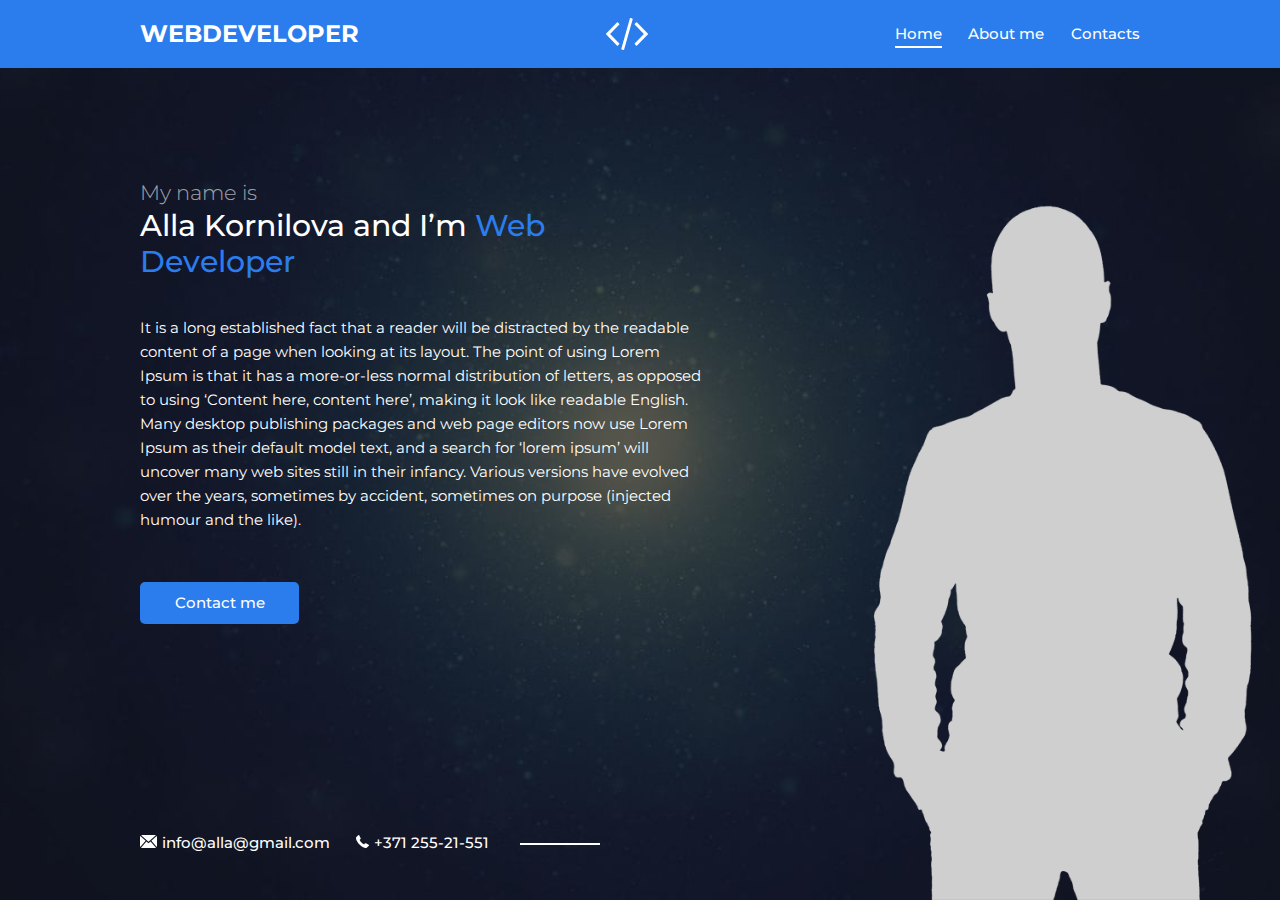
<file: index.html>
<!DOCTYPE html>
<html lang="en">

<head>
    <meta charset="UTF-8">
    <meta http-equiv="X-UA-Compatible" content="IE=edge">
    <meta name="viewport" content="width=device-width, initial-scale=1.0">
    <link rel="preconnect" href="https://fonts.gstatic.com">
    <link href="https://fonts.googleapis.com/css2?family=Montserrat:wght@300;400;500;700&display=swap" rel="stylesheet">
    <link rel="stylesheet" href="./css/style.css">
    <link rel="shortcut icon" href="img/favicon.png" type="image/png">
    <title>Personal Folio</title>
</head>

<body>
    <div class="page">
        <!-- header -->
        <header class="header">
            <div class="container">
                <div class="header-inner">
                    <a href="index.html" class="header-brand">
                        Webdeveloper
                    </a>
                    <div class="header-logo">
                        <img src="./img/code.svg" alt="logo">
                    </div>
                    <nav class="header-nav">
                        <a class="header-nav-link is-active" href="index.html">Home</a>
                        <a class="header-nav-link" href="about.html">About me</a>
                        <a class="header-nav-link" href="contacts.html">Contacts</a>
                    </nav>
                </div>
            </div>
            <!-- /.container -->
        </header>
        <div class="container">
            <!-- main -->
            <main class="content">
                <small class="subtitle">My name is</small>
                <h1 class="title">Alla Kornilova and I’m <span>Web Developer</span></h1>
                <div class="text">
                    <p>
                        It is a long established fact that a reader will be distracted by the readable content of a page when looking at its layout. The point of using Lorem Ipsum is that it has a more-or-less normal distribution of letters, as opposed to using ‘Content here,
                        content here’, making it look like readable English. Many desktop publishing packages and web page editors now use Lorem Ipsum as their default model text, and a search for ‘lorem ipsum’ will uncover many web sites still in their
                        infancy. Various versions have evolved over the years, sometimes by accident, sometimes on purpose (injected humour and the like).
                    </p>
                </div>
                <a class="btn" href="contacts.html">Contact me</a>
            </main>
        </div>
        <!-- footer -->
        <footer class="footer">
            <div class="container">
                <div class="contacts">
                    <a class="contacts-link" href="mailto:info@dmitry@gmail.com">
                        <img class="contacts-icon" src="./img/mail.svg" alt="mail">info@alla@gmail.com
                    </a>
                    <a class="contacts-link" href="tel:+37125521551">
                        <img class="contacts-icon" src="./img/phone.svg" alt="phone">+371 255-21-551</a>
                </div>
            </div>
        </footer>
        <img class="author" src="./img/me.png" alt="my-foto">
    </div>
    <!-- /.page -->
</body>

</html>
</file>
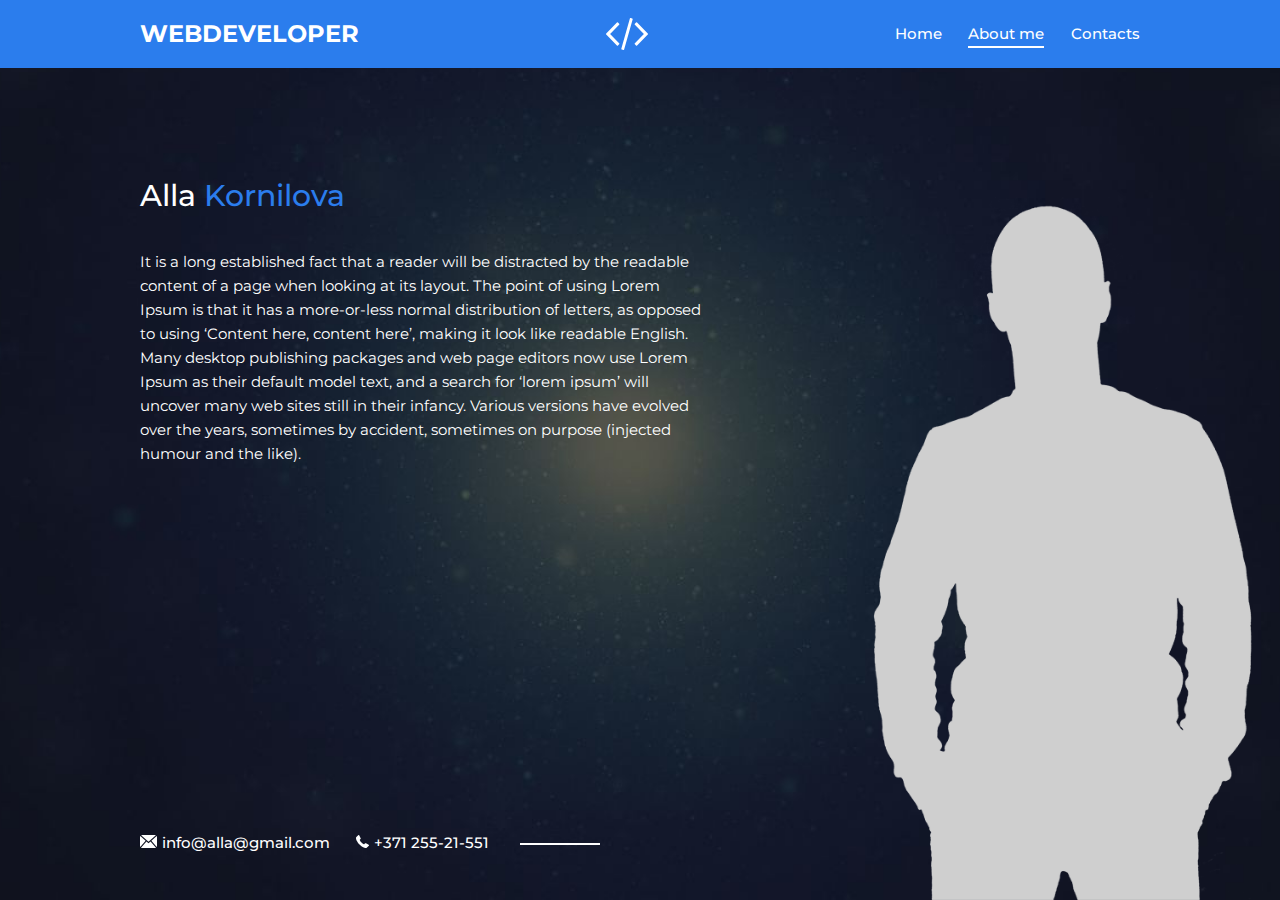
<file: about.html>
<!DOCTYPE html>
<html lang="en">

<head>
    <meta charset="UTF-8">
    <meta http-equiv="X-UA-Compatible" content="IE=edge">
    <meta name="viewport" content="width=device-width, initial-scale=1.0">
    <link rel="preconnect" href="https://fonts.gstatic.com">
    <link href="https://fonts.googleapis.com/css2?family=Montserrat:wght@300;400;500;700&display=swap" rel="stylesheet">
    <link rel="stylesheet" href="./css/style.css">
    <link rel="shortcut icon" href="img/favicon.png" type="image/png">
    <title>Personal Folio</title>
</head>

<body>
    <div class="page">
        <!-- header -->
        <header class="header">
            <div class="container">
                <div class="header-inner">
                    <a href="index.html" class="header-brand">
                     Webdeveloper
                 </a>
                    <div class="header-logo">
                        <img src="./img/code.svg" alt="logo">
                    </div>
                    <nav class="header-nav">
                        <a class="header-nav-link" href="index.html">Home</a>
                        <a class="header-nav-link is-active" href="about.html">About me</a>
                        <a class="header-nav-link" href="contacts.html">Contacts</a>
                    </nav>
                </div>
            </div>
            <!-- /.container -->
        </header>
        <div class="container">
            <!-- main -->
            <main class="content">

                <h1 class="title">Alla <span>Kornilova</span></span>
                </h1>
                <div class="text">
                    <p>
                        It is a long established fact that a reader will be distracted by the readable content of a page when looking at its layout. The point of using Lorem Ipsum is that it has a more-or-less normal distribution of letters, as opposed to using ‘Content here,
                        content here’, making it look like readable English. Many desktop publishing packages and web page editors now use Lorem Ipsum as their default model text, and a search for ‘lorem ipsum’ will uncover many web sites still in their
                        infancy. Various versions have evolved over the years, sometimes by accident, sometimes on purpose (injected humour and the like).
                    </p>
                </div>
            </main>
        </div>
        <!-- footer -->
        <footer class="footer">
            <div class="container">
                <div class="contacts">
                    <a class="contacts-link" href="mailto:info@dmitry@gmail.com">
                        <img class="contacts-icon" src="./img/mail.svg" alt="mail">info@alla@gmail.com
                    </a>
                    <a class="contacts-link" href="tel:+37125521551">
                        <img class="contacts-icon" src="./img/phone.svg" alt="phone">+371 255-21-551</a>
                </div>
            </div>
        </footer>
        <img class="author" src="./img/me.png" alt="my-foto">
    </div>
    <!-- /.page -->
</body>

</html>
</file>
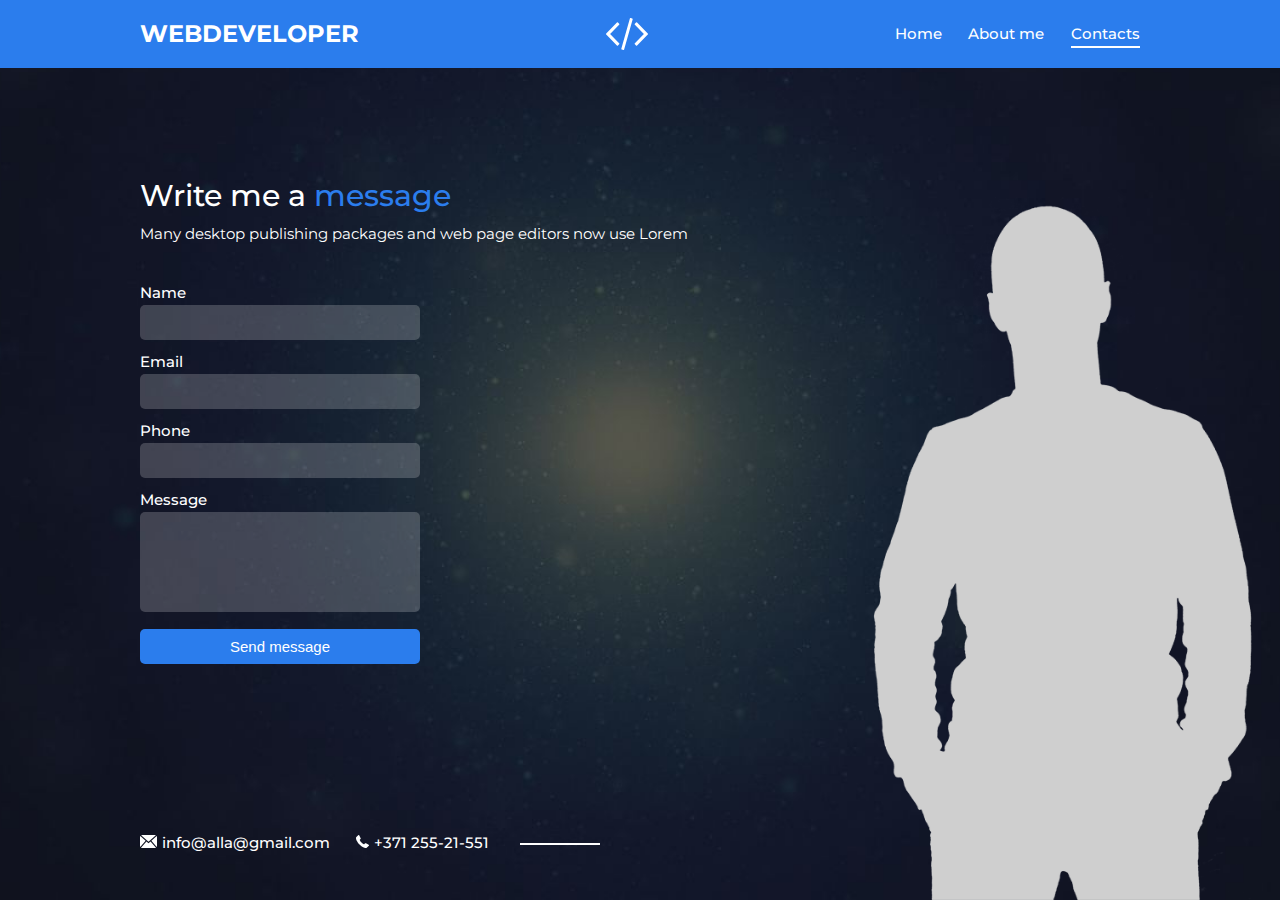
<file: contacts.html>
<!DOCTYPE html>
<html lang="en">

<head>
    <meta charset="UTF-8">
    <meta http-equiv="X-UA-Compatible" content="IE=edge">
    <meta name="viewport" content="width=device-width, initial-scale=1.0">
    <link rel="preconnect" href="https://fonts.gstatic.com">
    <link href="https://fonts.googleapis.com/css2?family=Montserrat:wght@300;400;500;700&display=swap" rel="stylesheet">
    <link rel="stylesheet" href="./css/style.css">
    <link rel="shortcut icon" href="img/favicon.png" type="image/png">
    <meta name="description" content="">
    <meta name="keywords" content="создание сайтов, создание сайтов на заказ ">
    <title>Personal Folio</title>
</head>

<body>
    <div class="page">
        <!-- header -->
        <header class="header">
            <div class="container">
                <div class="header-inner">
                    <a href="index.html" class="header-brand">
                        Webdeveloper
                    </a>
                    <div class="header-logo">
                        <img src="./img/code.svg" alt="logo">
                    </div>
                    <nav class="header-nav">
                        <a class="header-nav-link" href="index.html">Home</a>
                        <a class="header-nav-link" href="about.html">About me</a>
                        <a class="header-nav-link is-active" href="contacts.html">Contacts</a>
                    </nav>
                </div>
            </div>
            <!-- /.container -->
        </header>
        <div class="container">
            <!-- main -->
            <main class="content">
                <h1 class="title title--contacts">Write me a <span>message</span></h1>
                <div class="text text--contacts">
                    <p>
                        Many desktop publishing packages and web page editors now use Lorem
                    </p>
                </div>
                <form class="form" action="/" method="post">
                    <label for="name">Name</label>
                    <input class="input-form" type="text" id="name">
                    <label for="email">Email</label>
                    <input class="input-form" type="email" id="name">
                    <label for="phone">Phone</label>
                    <input class="input-form" type="tel" id="name">
                    <label for="message">Message</label>
                    <textarea class="input-form input-form--textarea" name="message" id="message"></textarea>
                    <button type="submit" class="btn btn--submit">Send message</button>
                </form>
            </main>
        </div>
        <!-- footer -->
        <footer class="footer">
            <div class="container">
                <div class="contacts">
                    <a class="contacts-link" href="mailto:info@dmitry@gmail.com">
                        <img class="contacts-icon" src="./img/mail.svg" alt="mail">info@alla@gmail.com
                    </a>
                    <a class="contacts-link" href="tel:+37125521551">
                        <img class="contacts-icon" src="./img/phone.svg" alt="phone">+371 255-21-551</a>
                </div>
            </div>
        </footer>
        <img class="author" src="./img/me.png" alt="my-foto">
    </div>
    <!-- /.page -->
</body>

</html>
</file>
<file: css/style.css>
html {
        font-size: 15px;
        box-sizing: border-box;
        --primarydark: #2B7DED;
        --primarylight: #fff;
        --secondarydark: rgb(101, 176, 247);
        --secondarylight: #FFFFFF;
    }
    
    *,
     ::before,
     ::after {
        box-sizing: inherit;
    }
    
    body {
        margin: 0;
        background-color: var(--primarylight);
        font-family: 'Montserrat', sans-serif;
        font-size: 1rem;
        line-height: 1.6;
    }
    
    h1,
    h2,
    h3,
    h4,
    h5,
    h6 {
        margin: 0;
    }
    
    p {
        margin: 0 0 10px;
    }
    
    .container {
        width: 100%;
        margin: 0 auto;
        max-width: 1030px;
        padding: 0 1rem;
    }
    /* page */
    
    .page {
        width: 100%;
        height: 100vh;
        min-height: 770px;
        background: #000 url(../img/bg.jpg) no-repeat center;
        background-size: cover;
        position: relative;
        overflow: hidden;
    }
    /* header */
    
    .header {
        background: var(--primarydark);
        padding: 1rem 0;
    }
    
    .header-inner {
        display: flex;
        justify-content: space-between;
        align-items: center;
    }
    
    .header-brand {
        font-size: 1.6rem;
        font-weight: 700;
        color: var(--primarylight);
        text-transform: uppercase;
        text-decoration: none;
    }
    /* убираем отступ у логотипа, т.е. встроенные стили*/
    
    .header-logo img {
        display: block;
    }
    
    .header-nav-link {
        font-size: 1rem;
        font-weight: 500;
        color: var(--primarylight);
        text-decoration: none;
        transition: color 0.2s linear;
    }
    
    .header-nav a+a {
        margin-left: 1.5rem;
    }
    
    .header-nav-link:hover {
        color: var(--secondarydark);
    }
    
    .header-nav-link.is-active {
        position: relative;
    }
    
    .header-nav-link.is-active::after {
        content: "";
        position: absolute;
        width: 100%;
        height: 2px;
        background-color: var(--primarylight);
        left: 0;
        bottom: -5px;
    }
    /* content */
    
    .content {
        width: 100%;
        max-width: 37.6rem;
        margin-top: 7.3333rem;
    }
    
    .subtitle {
        font-size: 1.4rem;
        font-weight: 300;
        color: rgba(255, 255, 255, 0.6);
        line-height: 1.4;
    }
    
    .title {
        margin-bottom: 2.4rem;
        font-size: 2rem;
        font-weight: 500;
        color: var(--primarylight);
        line-height: 1.2;
    }
    
    .title>span {
        color: var(--primarydark);
    }
    
    .text {
        font-size: 1rem;
        font-weight: 400;
        color: var(--primarylight);
        margin-bottom: 3.3333rem;
    }
    /* button */
    
    .btn {
        display: inline-block;
        font-size: 1rem;
        font-weight: 500;
        color: var(--primarylight);
        text-decoration: none;
        background-color: var(--primarydark);
        padding: 0.6rem 2.3rem;
        border-radius: 5px;
        transition: background-color 0.2s linear;
    }
    
    .btn:hover {
        background-color: var(--secondarydark);
    }
    
    .btn.btn--submit {
        width: 100%;
        border: none;
        outline: none;
    }
    /* author-foto */
    
    .author {
        position: absolute;
        right: 1.3rem;
        bottom: 0;
    }
    /* footer */
    
    .footer {
        width: 100%;
        position: absolute;
        bottom: 3rem;
        left: 0;
    }
    /* contacts */
    
    .contacts-link {
        font-size: 1rem;
        font-weight: 500;
        color: var(--primarylight);
        text-decoration: none;
    }
    
    .contacts-link:hover {
        text-decoration: underline;
    }
    
    .contacts a+a {
        margin-left: 1.5rem;
    }
    
    .contacts-icon {
        margin-right: 0.3rem;
    }
    
    .contacts-link:last-child {
        position: relative;
    }
    
    .contacts-link:last-child::after {
        content: "";
        display: block;
        position: absolute;
        width: 5.3333rem;
        height: 2px;
        background-color: var(--primarylight);
        left: 100%;
        top: 10px;
        margin-left: 31px;
    }
    /* contacts page */
    
    .title.title--contacts {
        margin-bottom: 0.5rem;
    }
    
    .text.text--contacts {
        margin-bottom: 2.3333rem;
    }
    /* form */
    
    .form {
        width: 280px;
        font-size: 1rem;
        font-weight: 500;
        color: var(--primarylight);
    }
    
    .input-form {
        width: 100%;
        height: 35px;
        border: none;
        border-radius: 5px;
        margin-bottom: 10px;
        background: rgba(255, 255, 255, .2);
        color: var(--primarylight);
        letter-spacing: 1px;
        outline: none;
    }
    
    .input-form.input-form--textarea {
        min-height: 100px;
        resize: none;
    }
    /* media */
    /* меньше чем портретная ориентация айпада */
    
    @media (max-width: 1000px) {
        .author {
            right: -180px;
        }
    }
    
    @media (max-width: 767px) {
        .page {
            min-height: 100vh;
            height: auto;
            padding-bottom: 1rem;
        }
        .header-logo {
            display: none;
        }
        .header-brand {
            font-size: 1.2rem;
        }
        .content {
            margin-top: 3.3333rem;
            margin-bottom: 3.3333rem;
            max-width: none;
        }
        .form {
            margin: 0 auto;
        }
        .footer {
            position: static;
        }
        .author {
            display: none;
        }
    }
    
    @media (max-width: 565px) {
        /* content  */
        .content {
            text-align: center;
        }
        /* header  */
        .header-inner {
            flex-direction: column;
        }
        /* contacts  */
        .contacts {
            display: flex;
            flex-direction: column;
            justify-content: center;
            align-items: center;
        }
        .contacts-link:last-child::after {
            display: none;
        }
        .contacts a+a {
            margin-left: 0rem;
        }
        .contacts>a:first-child {
            margin-bottom: 0.5rem;
        }
    }
    
    @media (max-width: 320px) {
        .title {
            font-size: 1.6rem;
        }
        .subtitle {
            font-size: 1.2rem;
        }
    }
</file>
